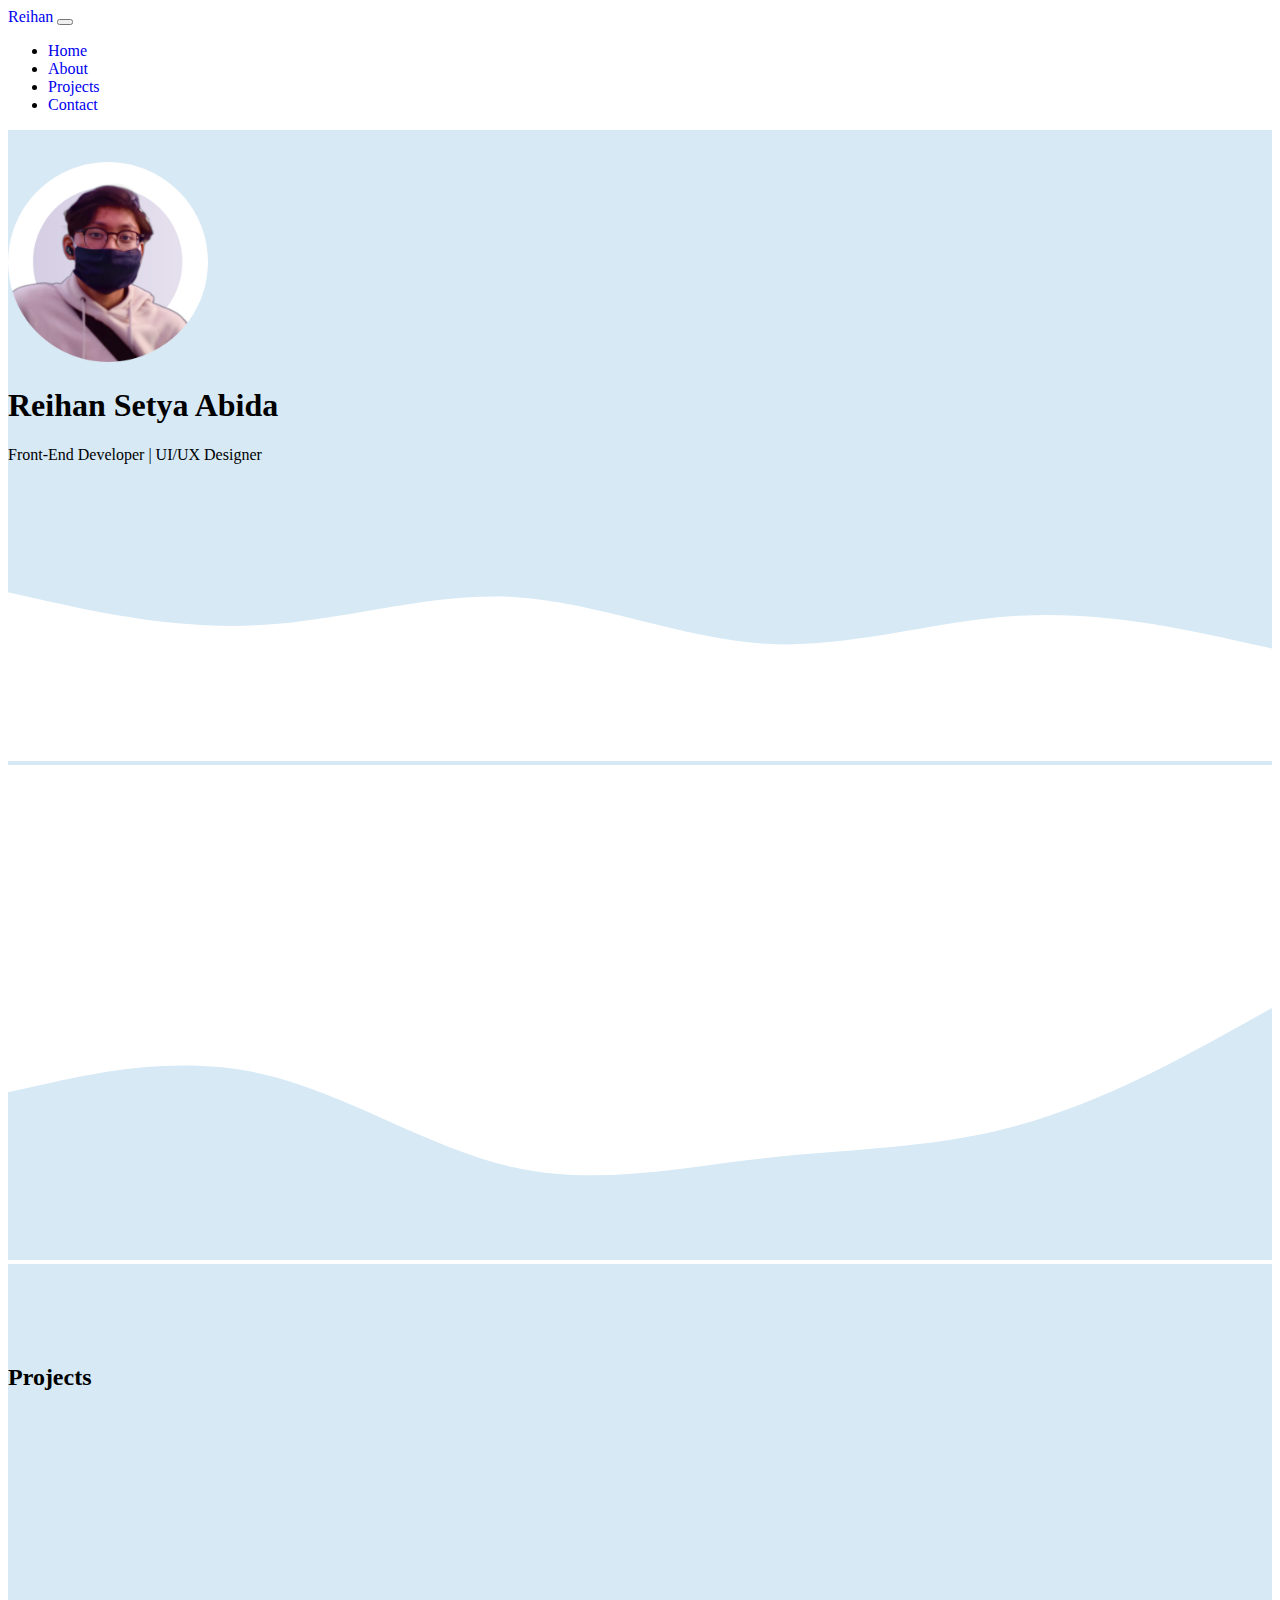
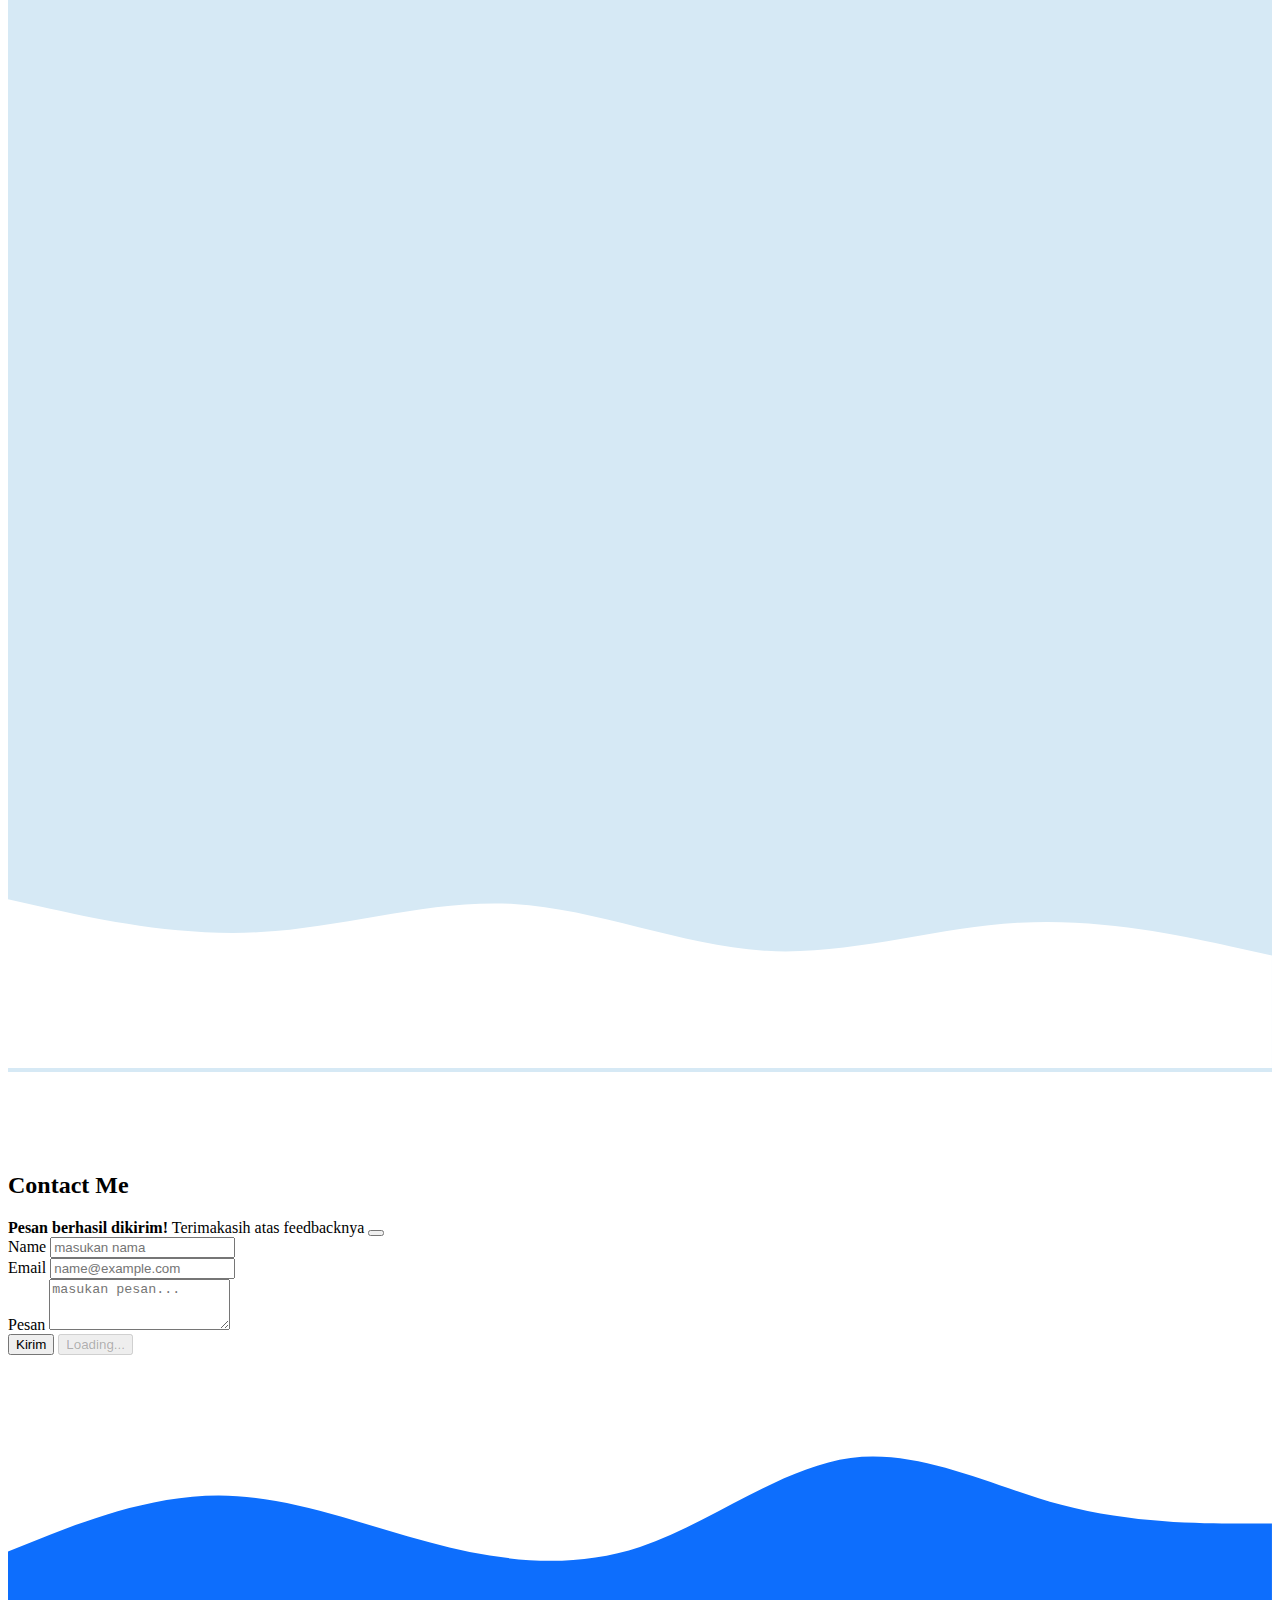
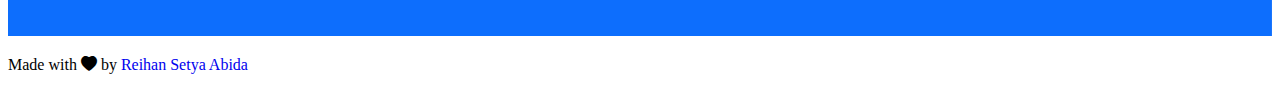
<file: index.html>
<!doctype html>
<html lang="en">

<head>
    <!-- Required meta tags -->
    <meta charset="utf-8">
    <meta name="viewport" content="width=device-width, initial-scale=1">

    <!-- Bootstrap CSS -->
    <link href="https://cdn.jsdelivr.net/npm/bootstrap@5.0.0-beta3/dist/css/bootstrap.min.css" rel="stylesheet"
        integrity="sha384-eOJMYsd53ii+scO/bJGFsiCZc+5NDVN2yr8+0RDqr0Ql0h+rP48ckxlpbzKgwra6" crossorigin="anonymous">
    <link rel="stylesheet" href="https://cdn.jsdelivr.net/npm/bootstrap-icons@1.4.1/font/bootstrap-icons.css">
    <link rel="stylesheet" href="style.css">
    <!-- aos -->
    <link rel="stylesheet" href="https://unpkg.com/aos@next/dist/aos.css" />

    <title>Bootstrap 5</title>
</head>


<body>
    <!-- navbar -->
    <nav class="navbar navbar-expand-lg navbar-dark bg-primary fixed-top">
        <div class="container">
            <a class="navbar-brand" href="#">Reihan</a>
            <button class="navbar-toggler" type="button" data-bs-toggle="collapse" data-bs-target="#navbarNav"
                aria-controls="navbarNav" aria-expanded="false" aria-label="Toggle navigation">
                <span class="navbar-toggler-icon"></span>
            </button>
            <div class="collapse navbar-collapse" id="navbarNav">
                <ul class="navbar-nav ms-auto">
                    <li class="nav-item">
                        <a class="nav-link" aria-current="page" href="#">Home</a>
                    </li>
                    <li class="nav-item">
                        <a class="nav-link" href="#about">About</a>
                    </li>
                    <li class="nav-item">
                        <a class="nav-link" href="#project">Projects</a>
                    </li>
                    <li class="nav-item">
                        <a class="nav-link" href="#contact">Contact</a>
                    </li>
                </ul>
            </div>
        </div>
    </nav>
    <!-- end navbar -->

    <!-- jumbotron -->
    <section class="jumbotron text-center mt-5 pt-5">
        <img src="./img/poto1.png" class="img-thumbnail rounded-circle" alt="" width="200">
        <h1 class="display-4">Reihan Setya Abida</h1>
        <p class="lead">Front-End Developer | UI/UX Designer</p>
        <svg xmlns="http://www.w3.org/2000/svg" viewBox="0 0 1440 320">
            <path fill="#ffff" fill-opacity="1"
                d="M0,128L48,138.7C96,149,192,171,288,165.3C384,160,480,128,576,133.3C672,139,768,181,864,186.7C960,192,1056,160,1152,154.7C1248,149,1344,171,1392,181.3L1440,192L1440,320L1392,320C1344,320,1248,320,1152,320C1056,320,960,320,864,320C768,320,672,320,576,320C480,320,384,320,288,320C192,320,96,320,48,320L0,320Z">
            </path>
        </svg>
    </section>
    <!-- end jumbotron -->

    <!-- about -->
    <section id="about">
        <div class="container">
            <div class="row pb-3" data-aos="fade-up" data-aos-offset="200" data-aos-once="true">
                <div class="col text-center">
                    <h2>About Me</h2>
                </div>
            </div>
            <div class="row justify-content-center fs-5" data-aos="fade-up" data-aos-offset="200" data-aos-once="true">
                <div class="col-lg-4">
                    <p>Saya adalah mahasiswa semester 5 dari universitas Mercu Buana, saya menempuh pendidikan S1
                        jurusan teknik informatika</p>
                </div>
                <div class="col-lg-4">
                    <p>Memiliki minat pada programming sejak SMK terutama dibidang web developer khususnya front-end
                        developer untuk saat ini</p>
                </div>
            </div>
        </div>
        <svg xmlns="http://www.w3.org/2000/svg" viewBox="0 0 1440 320">
            <path fill="#d6e9f5" fill-opacity="1"
                d="M0,128L48,117.3C96,107,192,85,288,106.7C384,128,480,192,576,213.3C672,235,768,213,864,202.7C960,192,1056,192,1152,165.3C1248,139,1344,85,1392,58.7L1440,32L1440,320L1392,320C1344,320,1248,320,1152,320C1056,320,960,320,864,320C768,320,672,320,576,320C480,320,384,320,288,320C192,320,96,320,48,320L0,320Z">
            </path>
        </svg>
    </section>
    <!-- end about -->

    <!-- project -->
    <section id="project">
        <div class="container">
            <div class="row pb-3">
                <div class="col text-center">
                    <h2>Projects</h2>
                </div>
            </div>
            <div class="row justify-content-center" data-aos="flip-up" data-aos-offset="500" data-aos-once="true">
                <div class="col-md-4">
                    <div class="card">
                        <img src="./img/project1.png" class="card-img-top" alt="...">
                        <div class="card-body">
                            <h5 class="card-title">Text Generator</h5>
                            <p class="card-text">Buatlah teks dengan kalimat sopan untuk mengechat dosen, asupan meme
                                setiap hari dan membuat teks rahasia.</p>
                            <a href="https://reihansetya.github.io/Generator/" target="_blank"
                                class="btn btn-primary">Lihat</a>
                        </div>
                    </div>
                </div>
                <div class="col-md-4">
                    <div class="card">
                        <img src="./img/project2.png" class="card-img-top" alt="...">
                        <div class="card-body">
                            <h5 class="card-title">Todo List</h5>
                            <p class="card-text">Atur kegiatan sehari-harimu dengan todolist agar lebih terarah</p>
                            <a href="./todolist/index.html" target="_blank" class="btn btn-primary">Lihat</a>
                        </div>
                    </div>
                </div>
                <div class="col-md-4">
                    <div class="card">
                        <img src="./img/project3.png" class="card-img-top" alt="...">
                        <div class="card-body">
                            <h5 class="card-title">Drum Kit</h5>
                            <p class="card-text">Mainkan simulasi drum dengan website drum kit dengan suara yang sama
                                persis dengan aslinya </p>
                            <a href="./Drum Kit Starting Files/index.html" target="_blank"
                                class="btn btn-primary">Lihat</a>
                        </div>
                    </div>
                </div>
                <div class="col-md-4 pt-4">
                    <div class="card">
                        <img src="./img/project4.png" class="card-img-top" alt="...">
                        <div class="card-body">
                            <h5 class="card-title">Card title</h5>
                            <p class="card-text">hilangkan bosanmu dengan bermain dadu dan uji keberuntunganmu melawan
                                bot</p>
                            <a href="./Dicee Challenge - Starting Files/dicee.html" target="_blank"
                                class="btn btn-primary">Lihat</a>
                        </div>
                    </div>
                </div>
                <div class="col-md-4 pt-4">
                    <div class="card">
                        <img src="./img/breadcode.png" class="card-img-top" alt="...">
                        <div class="card-body">
                            <h5 class="card-title">BreadCode</h5>
                            <p class="card-text">Sebuah website yang bertujuan untuk membantu generasi muda untuk
                                belajar programming</p>
                            <a href="https://reihantester.000webhostapp.com/" target="_blank"
                                class="btn btn-primary">Lihat</a>
                        </div>
                    </div>
                </div>
            </div>
        </div>
        <svg xmlns="http://www.w3.org/2000/svg" viewBox="0 0 1440 320">
            <path fill="#ffff" fill-opacity="1"
                d="M0,128L48,138.7C96,149,192,171,288,165.3C384,160,480,128,576,133.3C672,139,768,181,864,186.7C960,192,1056,160,1152,154.7C1248,149,1344,171,1392,181.3L1440,192L1440,320L1392,320C1344,320,1248,320,1152,320C1056,320,960,320,864,320C768,320,672,320,576,320C480,320,384,320,288,320C192,320,96,320,48,320L0,320Z">
            </path>
        </svg>
    </section>
    <!-- end project -->

    <!-- contact -->
    <section id="contact">
        <div class="container">
            <div class="row text-center">
                <div class="col mb-3">
                    <h2>Contact Me</h2>
                </div>
            </div>
            <div class="row justify-content-center">
                <div class="col-md-6">
                    <div class="alert alert-success alert-dismissible fade show d-none" role="alert">
                        <strong>Pesan berhasil dikirim!</strong> Terimakasih atas feedbacknya
                        <button type="button" class="btn-close" data-bs-dismiss="alert" aria-label="Close"></button>
                    </div>
                    <form name="tes-kirim">
                        <div class="mb-3">
                            <label for="name" class="form-label">Name</label>
                            <input type="name" name="nama" class="form-control" id="name" placeholder="masukan nama">
                        </div>
                        <div class="mb-3">
                            <label for="email" class="form-label">Email</label>
                            <input type="email" name="email" class="form-control" id="email"
                                placeholder="name@example.com">
                        </div>
                        <div class="mb-3">
                            <label for="pesan" class="form-label">Pesan</label>
                            <textarea name="pesan" class="form-control" id="pesan" rows="3"
                                placeholder="masukan pesan..."></textarea>
                        </div>
                        <button type="submit" class="btn btn-kirim btn-primary">Kirim</button>
                        <button class="btn btn-primary btn-loading d-none" type="button" disabled>
                            <span class="spinner-border spinner-border-sm" role="status" aria-hidden="true"></span>
                            Loading...
                        </button>
                    </form>
                </div>
            </div>
        </div>
        <svg xmlns="http://www.w3.org/2000/svg" viewBox="0 0 1440 320">
            <path fill="#0d6efd" fill-opacity="1"
                d="M0,224L40,208C80,192,160,160,240,160C320,160,400,192,480,213.3C560,235,640,245,720,218.7C800,192,880,128,960,117.3C1040,107,1120,149,1200,170.7C1280,192,1360,192,1400,192L1440,192L1440,320L1400,320C1360,320,1280,320,1200,320C1120,320,1040,320,960,320C880,320,800,320,720,320C640,320,560,320,480,320C400,320,320,320,240,320C160,320,80,320,40,320L0,320Z">
            </path>
        </svg>
    </section>
    <!-- akhir contact -->

    <!-- footer -->
    <footer class="bg-primary text-white text-center pb-5">
        <p>Made with <i class="bi bi-heart-fill text-danger"></i> by <a class="text-white fw-bold"
                href="https://github.com/reihansetya">Reihan Setya Abida</a></p>
    </footer>
    <!-- end footer -->

    <!-- aos -->
    <script src="https://unpkg.com/aos@next/dist/aos.js"></script>
    <script>
        AOS.init();
    </script>

    <script src="https://cdn.jsdelivr.net/npm/bootstrap@5.0.0-beta3/dist/js/bootstrap.bundle.min.js"
        integrity="sha384-JEW9xMcG8R+pH31jmWH6WWP0WintQrMb4s7ZOdauHnUtxwoG2vI5DkLtS3qm9Ekf" crossorigin="anonymous">
    </script>

    <!-- js aing -->
    <script>
        //tampian mobile biar kalo di klik langung ilnag
        let navLinks = document.querySelectorAll('.nav-link');
        const menuToggle = document.getElementById('navbarNav')
        const bsCollapse = new bootstrap.Collapse(menuToggle)
        navLinks.forEach((l) => {
            l.addEventListener('click', () => {
                bsCollapse.toggle()
            })
        });

        //google spreadsheet
        const scriptURL =
            'https://script.google.com/macros/s/AKfycbzzU7azQP9y8tCpR36m3d_C2-T3v5DODd1uv8Y9DD2wpixZuv9uGLZQC1PwlU5B99st/exec'
        const form = document.forms['tes-kirim'];

        //buat nampilin tulisan kalo dh kekirm
        const btnkirim = document.querySelector('.btn-kirim');
        const btnLoading = document.querySelector('.btn-loading');
        const alertSucces = document.querySelector('.alert')

        form.addEventListener('submit', e => {
            e.preventDefault()
            //ketika submit di klik
            //tombol loading tampil, tombol kirim hilang
            btnLoading.classList.toggle('d-none');
            btnkirim.classList.toggle('d-none');
            fetch(scriptURL, {
                    method: 'POST',
                    body: new FormData(form)
                })
                .then((response) => {
                    //tampilkan tobolkirim, hilangkan tombol loading
                    btnLoading.classList.toggle('d-none');
                    btnkirim.classList.toggle('d-none');
                    alertSucces.classList.toggle('d-none');
                    //reset form
                    form.reset();
                    console.log('Success!', response);
                })
                .catch(error => console.error('Error!', error.message))
        })
    </script>



</body>

</html>
</file>
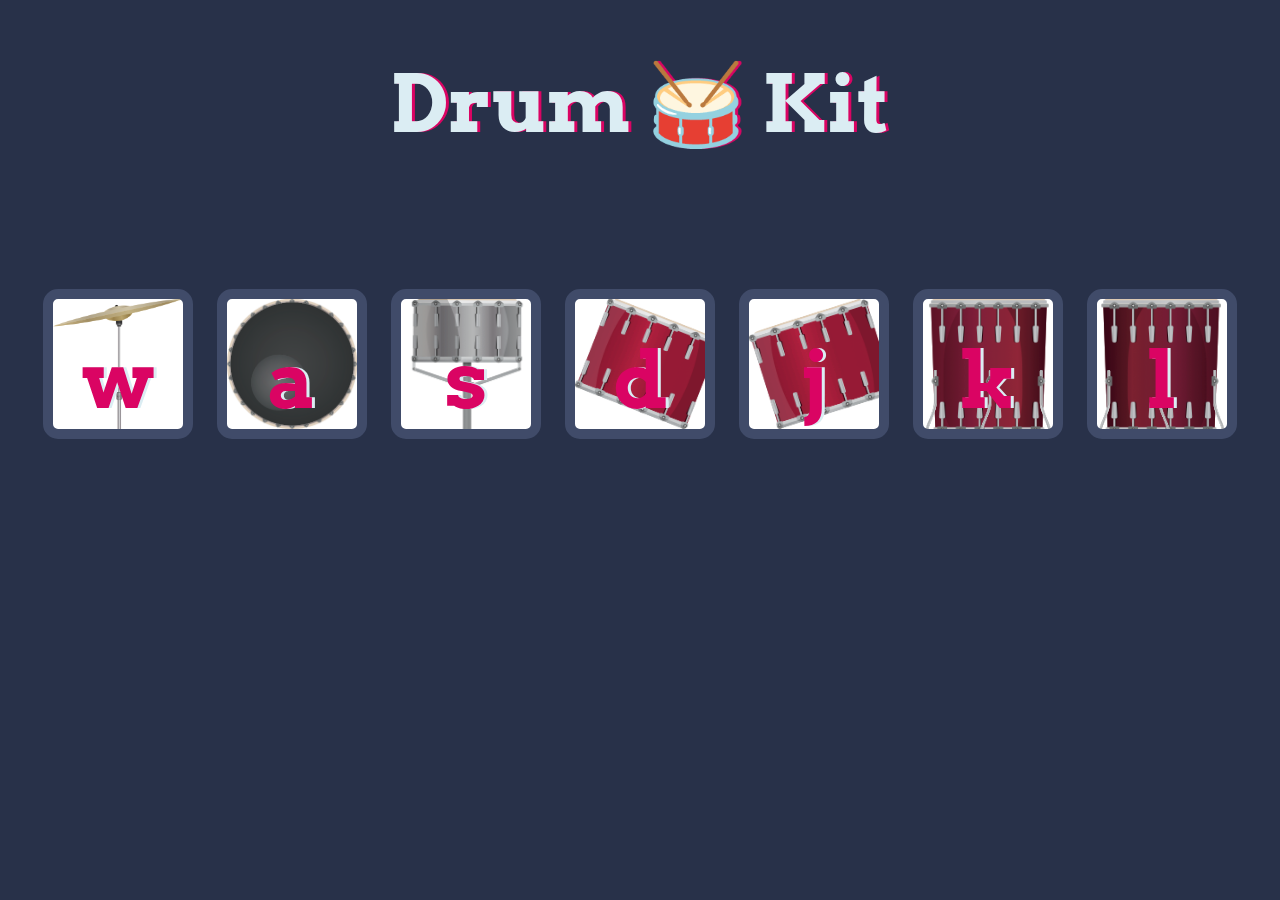
<file: Drum Kit Starting Files/index.html>
<!DOCTYPE html>
<html lang="en" dir="ltr">

<head>
  <meta charset="utf-8">
  <title>Drum Kit</title>
  <link rel="stylesheet" href="styles.css">
  <link href="https://fonts.googleapis.com/css?family=Arvo" rel="stylesheet">
</head>

<body>

  <h1 id="title">Drum 🥁 Kit</h1>
  <div class="set">
    <button class="w drum">w</button>
    <button class="a drum">a</button>
    <button class="s drum">s</button>
    <button class="d drum">d</button>
    <button class="j drum">j</button>
    <button class="k drum">k</button>
    <button class="l drum">l</button>
  </div>


  <footer>
  </footer>

  <script src="./index.js"></script>
</body>

</html>
</file>
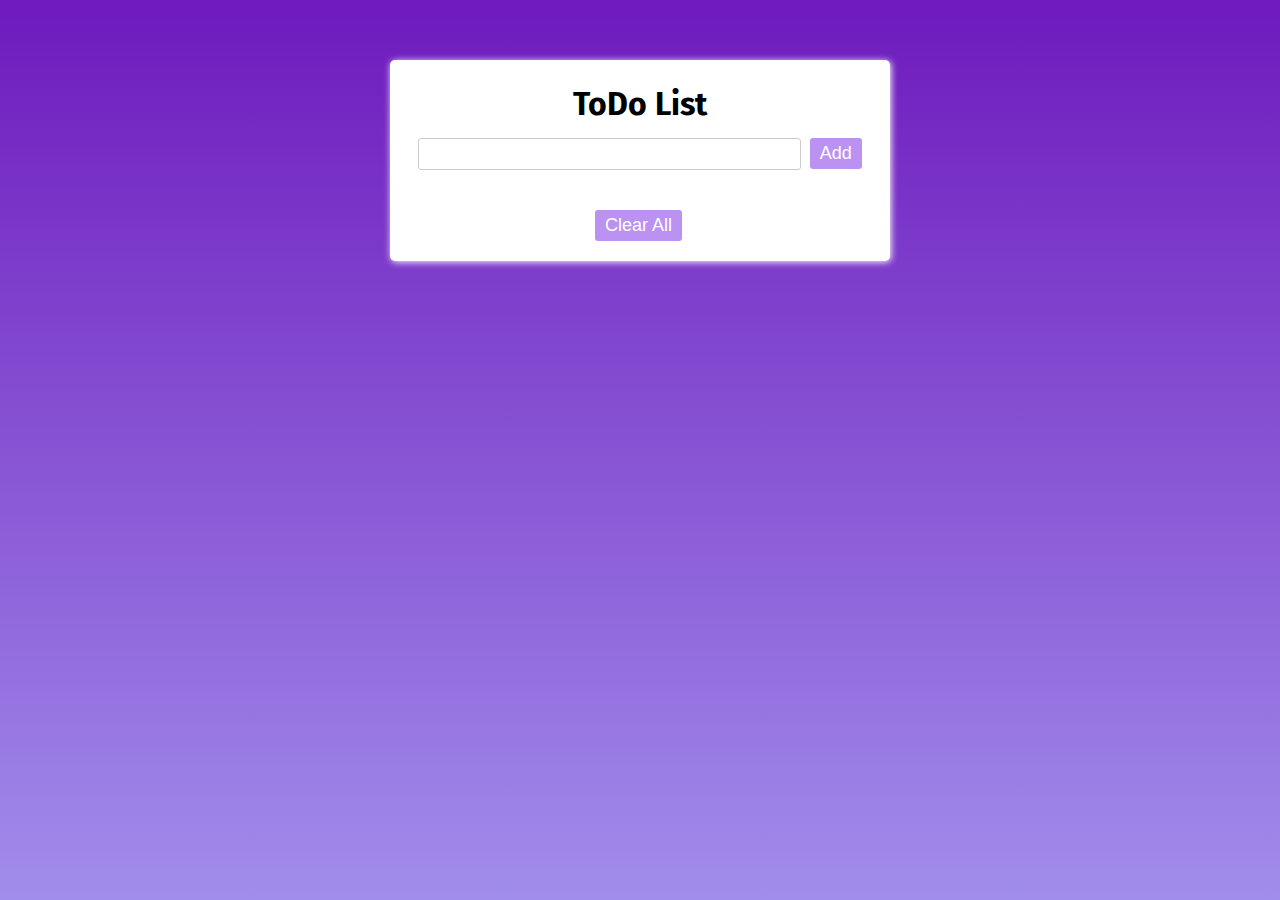
<file: todolist/index.html>
<!DOCTYPE html>
<html lang="en">

<head>
    <meta charset="UTF-8">
    <meta http-equiv="X-UA-Compatible" content="IE=edge">
    <meta name="viewport" content="width=device-width, initial-scale=1.0">
    <title>Document</title>
    <link rel="stylesheet" href="style.css">
    <link rel="stylesheet" href="https://cdnjs.cloudflare.com/ajax/libs/font-awesome/5.15.3/css/all.min.css">
</head>

<body>
    <div class="container">

        <h1>ToDo List</h1>

        <div class="todo add">
            <input type="text" id="input" class="input" onkeypress="enter(event)">
            <button id="btn" class="btn">Add</button>
        </div>

        <div class="todo main">
            <ul id="ul" class="ul">
            </ul>
        </div>

        <div class="todo clear">
            <h3></h3>
            <button id="clear" class="btn">Clear All</button>
        </div>
    </div>


    <script src="./script.js"></script>
</body>

</html>
</file>
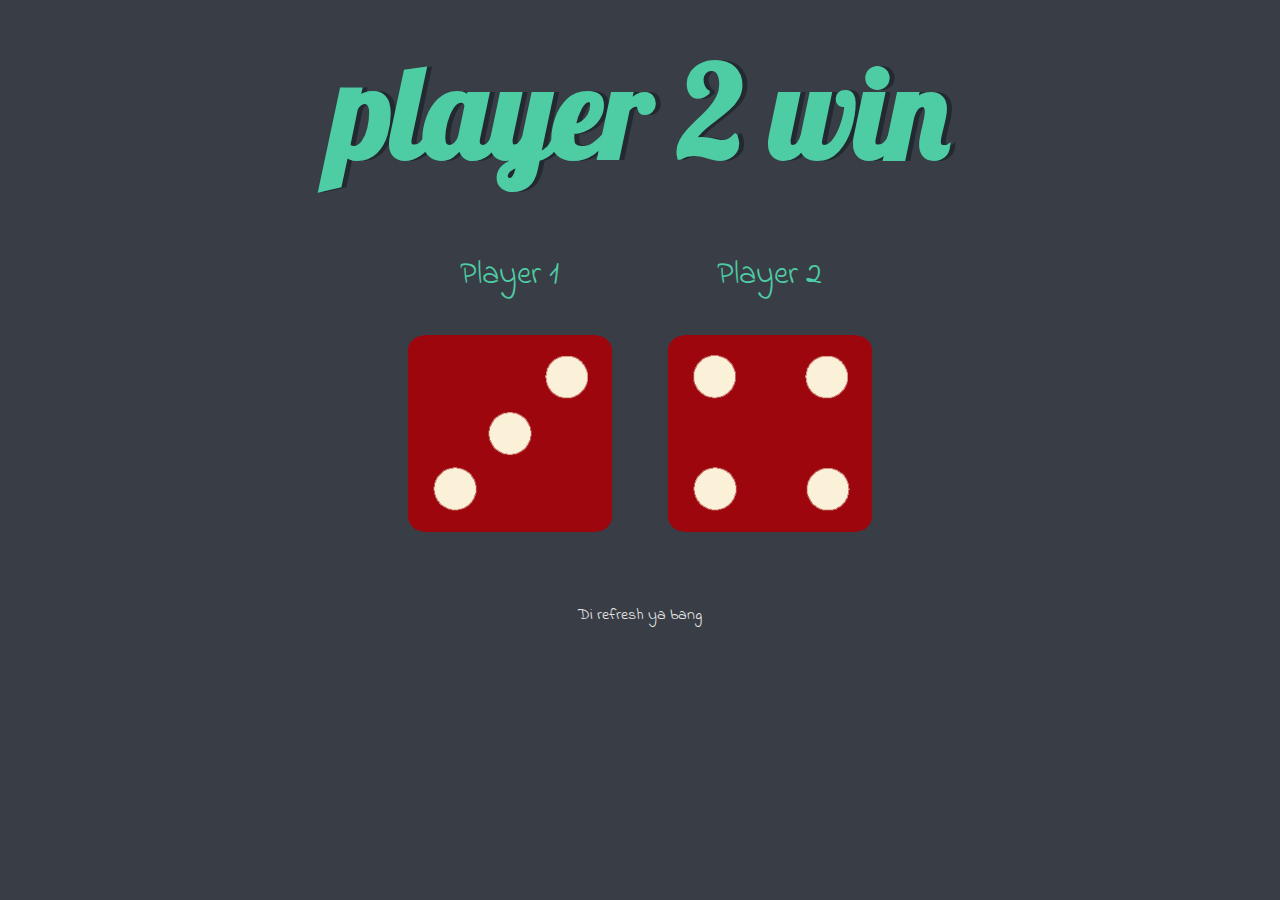
<file: Dicee Challenge - Starting Files/dicee.html>
<!DOCTYPE html>
<html lang="en" dir="ltr">

<head>
  <meta charset="utf-8">
  <title>Dicee</title>
  <link rel="stylesheet" href="styles.css">
  <link href="https://fonts.googleapis.com/css?family=Indie+Flower|Lobster" rel="stylesheet">

</head>

<body>

  <div class="container">
    <h1>Refresh Me</h1>

    <div class="dice">
      <p>Player 1</p>
      <img class="img1" src="./images/dice6.png">
    </div>

    <div class="dice">
      <p>Player 2</p>
      <img class="img2" src="./images/dice6.png">
    </div>

  </div>


</body>

<footer>
  Di refresh ya bang
</footer>

<script src="./script.js"></script>

</html>
</file>
<file: style.css>
.jumbotron {
  padding-top: 2rem;
  background-color: #d6e9f5;
}

section {
  padding-top: 5rem;
}

#project {
  background-color: #d6e9f5;
}

.card {
  padding: 2px;
  border: 1px solid rgba(238, 238, 238, 0.5);
}

.form-control:focus {
  border: none;
  outline: none;
}

a {
  text-decoration: none;
}
/*
.card img {
  height: 200px;
} */

/* @media (max-width: 886px) {
  .card {
    margin: 0 auto;
    width: 90%;
  }
} */
</file>
<file: Drum Kit Starting Files/styles.css>
body {
  text-align: center;
  background-color: #283149;
}

h1 {
  font-size: 5rem;
  color: #DBEDF3;
  font-family: "Arvo", cursive;
  text-shadow: 3px 0 #DA0463;

}

footer {
  color: #DBEDF3;
  font-family: sans-serif;
}

.w {
  background-image: url(./images/crash.png);
  background-size: cover;
}

.a {
  background-image: url(./images/kick.png);
  background-size: cover;
}

.s {
  background-image: url(./images/snare.png);
  background-size: cover;
}

.d {
  background-image: url(./images/tom1.png);
  background-size: cover;
}

.j {
  background-image: url(./images/tom2.png);
  background-size: cover;
}

.k {
  background-image: url(./images/tom3.png);
  background-size: cover;
}

.l {
  background-image: url(./images/tom4.png);
  background-size: cover;
}

.set {
  margin: 10% auto;
}

.game-over {
  background-color: red;
  opacity: 0.8;
}

.pressed {
  box-shadow: 0 3px 4px 0 #DBEDF3;
  opacity: 0.5;
}

.red {
  color: red;
}

.drum {
  outline: none;
  border: 10px solid #404B69;
  font-size: 5rem;
  font-family: 'Arvo', cursive;
  line-height: 2;
  font-weight: 900;
  color: #DA0463;
  text-shadow: 3px 0 #DBEDF3;
  border-radius: 15px;
  display: inline-block;
  width: 150px;
  height: 150px;
  text-align: center;
  margin: 10px;
  background-color: white;
  cursor: pointer;
}
</file>
<file: todolist/style.css>
@import url('https://fonts.googleapis.com/css2?family=Fira+Sans&display=swap');

* {
    padding: 0;
    margin: 0;
    box-sizing: border-box;
    list-style: none;
}

body {
    width: 100%;
    min-height: 100vh;
    padding: 10px;
    background: linear-gradient(to bottom, #6e1abd 0%, #a18deb 100%);
    /* background-color: rgba(0, 0, 0, 0.8); */
    /* overflow: hidden; */
    font-family: 'Fira Sans',
        sans-serif;
    background-repeat: no-repeat;
}

.container {
    background: #fff;
    max-width: 500px;
    width: 100%;
    /* height: auto; */
    margin: 50px auto;
    padding: 25px 25px 10px 25px;
    border-radius: 5px;
    /* box-shadow: 0px 10px 15px rgba(0, 0, 0, 0.1); */
    box-shadow: 1px 1px 7px white;
    overflow: hidden;
    position: relative;
}

h1 {
    text-align: center;
    margin-bottom: 15px;
}

.add {
    text-align: center;
}

.add .input {
    width: 85%;
    height: 100%;
    outline: none;
    border-radius: 3px;
    border: 1px solid #ccc;
    font-size: 17px;
    padding: 5px 0 5px 10px;
}

.add .input:focus {
    border: 1px solid rgb(77, 77, 77);
}

.btn {
    padding: 5px 10px;
    border: none;
    color: #fff;
    margin-left: 5px;
    font-size: 18px;
    outline: none;
    background: #8E49E8;
    cursor: pointer;
    border-radius: 3px;
    opacity: 0.6;
}

.main {
    margin-top: 20px;
    background-color: white;
    border-radius: 4px;
    padding: 5px;
}

ul {
    transition: all 1s;

}

li {
    /* position: absolute; */
    list-style: none;
    height: 45px;
    line-height: 45px;
    margin-bottom: 8px;
    background: rgba(201, 201, 201, 0.5);
    border-radius: 3px;
    padding: 0 15px;
    cursor: default;
    display: flex;
}

li:hover {
    transition: 0.3s linear;
    background: rgba(138, 138, 138, 0.5);
}

span {
    position: absolute;
    right: 0;
    width: 10%;
    display: block;
    margin-right: 29px;
    /* margin-right: 450px; */
    background-color: rgb(219, 48, 48);
    text-align: center;
    cursor: pointer;
    color: white;
}

span:hover {
    transition: 0.4s all;
    background-color: rgb(255, 0, 0);
}

.close {}

.clear {
    display: flex;
    padding: 10px 5px;
}

.clear button {
    margin-left: 175px;
    opacity: .6;
}

.btn:hover {
    transition: 0.4s all;
    opacity: .8;
}
</file>
<file: Dicee Challenge - Starting Files/styles.css>
.container {
  width: 70%;
  margin: auto;
  text-align: center;
}

.dice {
  text-align: center;
  display: inline-block;

}

body {
  background-color: #393E46;
}

h1 {
  margin: 30px;
  font-family: 'Lobster', cursive;
  text-shadow: 5px 0 #232931;
  font-size: 8rem;
  color: #4ECCA3;
}

p {
  font-size: 2rem;
  color: #4ECCA3;
  font-family: 'Indie Flower', cursive;
}

img {
  width: 80%;
}

footer {
  margin-top: 5%;
  color: #EEEEEE;
  text-align: center;
  font-family: 'Indie Flower', cursive;

}
</file>
